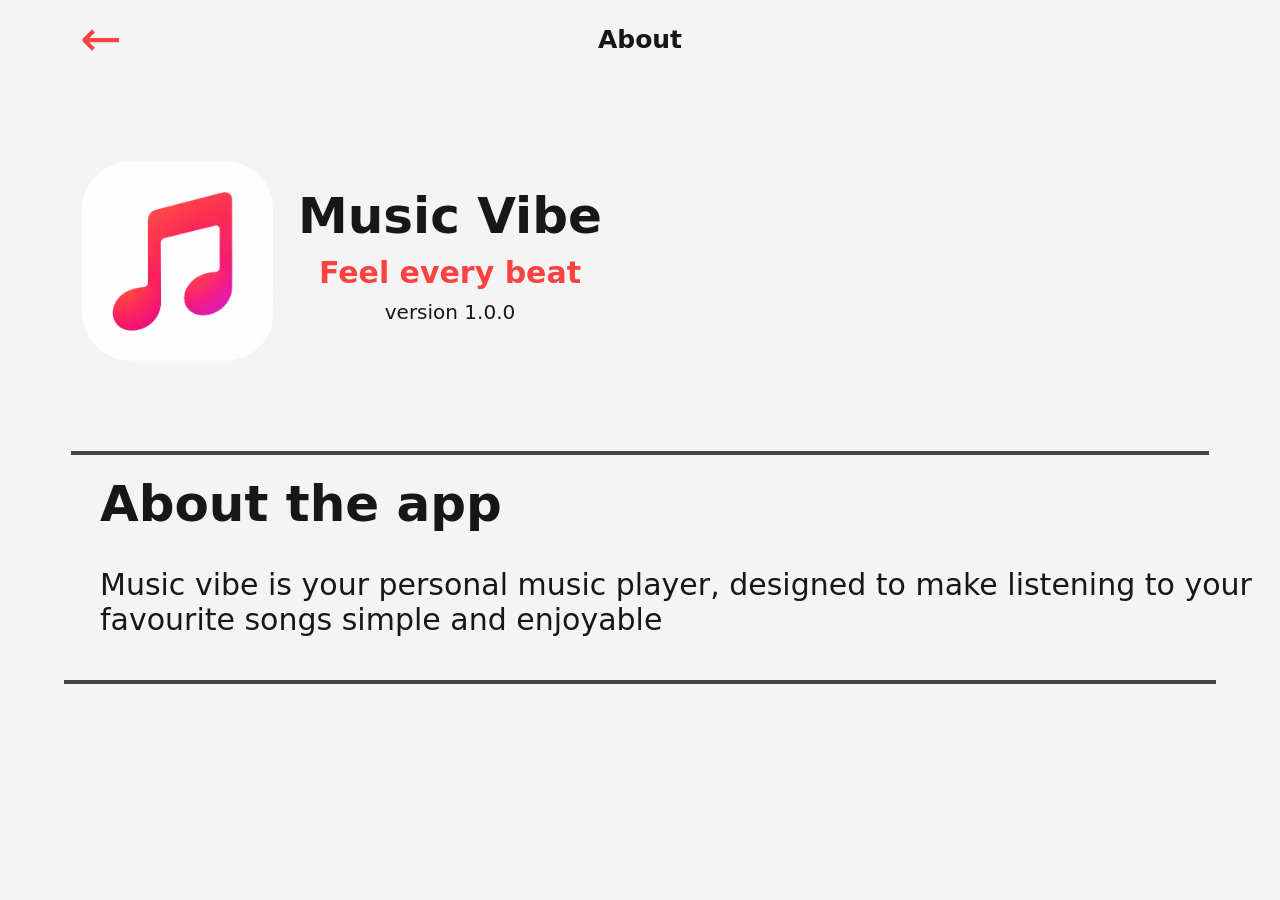
<file: about.html>
<!DOCTYPE html>
<html>

<head>
  <meta charset="UTF-8">
  <meta name="viewport" content="width=device-width, initial-scale=1">
  <title>About</title>

  <script src="theme.js"></script>

  <style>
    body{
      background-color:black;
      height:100vh;
      color:white;
    }
    .about{
      display:flex;
      flex-direction:row;
      align-items:center;
      justify-content:center;
    }
    .about h1{
      position:relative;
      font-weight:bold;
      font-size:25px;
    }
    .about a{
      position:absolute;
      left:80px;
      text-decoration:none;
      color:#fb4242;
      font-size:50px;
      -webkit-tap-highlight-color: transparent;
    }
    .logo{
      width:200px;
      height:200px;
      border-radius:20px;
      position:relative;
      margin-top:90px;
      left:70px;
      object-fit:contain;
    }
    .logo1{
      display:flex;
      flex-direction:column;
      align-items:center;
      justify-content:center;
      font-size:40px;
      gap:10px;
      margin-top:80px;
    }
    .logo h2{
      margin:0;
    }
    #red{
      color:#fb4242;
      font-size:30px;
      font-weight:bold;
    }
    #green{
      font-size:50px;
      font-weight:bold;
    }
    #pink{
      font-size:20px;
    }
    .logo2{
      display:flex;
      justify-content:center;
      gap:90px;
      margin-top:0;
      position:absolute;
      left:0px;
    }
    .logo3{
      position:relative;
    }

    .line{
      position:absolute;
      top:300px;
      left:5%;
      width:90%;
      border:0;
      border-top:4px solid #444;
      margin:80px auto;
    }
    .line1{
      position:absolute;
      top:600px;
      left:5%;
      width:90%;
      border:0;
      border-top:4px solid #444;
      margin:80px auto;
    }
    .app{
      position:absolute;
      top:470px;
      left:100px;
    }
    .app h1{
      font-size:50px;
      margin-top:5px;
    }
    .app p{
      font-size:30px;
    }
    @media (max-width:600px){
      .about a{
        left:20px;
        font-size:25px;
        margin-top:10px;
      }
      .about h1{
        font-size:25px;
      }
      .logo{
        width:100px;
        height:100px;
        margin-top:20px;
        left:20px;
      }
      .logo1{
        margin-top:20px;
      }
      #red{
        font-size:15px;
      }
      #green{
        font-size:20px;
      }
      #pink{
        font-size:10px;
      }
      .logo2{
        gap:30px;
      }
      .line{
        top:55px;
        border:1px solid #444;
      }
      .line1{
        top:250px;
        border:1px solid #444;
      }
      .app{
        top:200px;
        left:25px;
      }
      .app h1{
        font-size:25px;
        margin-top:20px;
      }
      .app p{
        font-size:15px;
      }
    }

  </style>
</head>

<body>
  <div class="about">
    <a href="settings1.html">←</a>
    <h1>About</h1>
  </div>

  <div class="logo3">
    <div class="logo2">
      <img src="logo.png" class="logo">
      <div class="logo1">
        <span id="green">Music Vibe</span>
        <span id="red">Feel every beat</span>
        <span id="pink">version 1.0.0</span>
      </div>
    </div>

    <hr class="line">
  </div>
  <div class="app">
  <h1>About the app</h1>
  <p>Music vibe is your personal music player, designed to make listening to your favourite songs simple and enjoyable</p>
  </div>
  <hr class="line1">
</body>

</html>
</file>
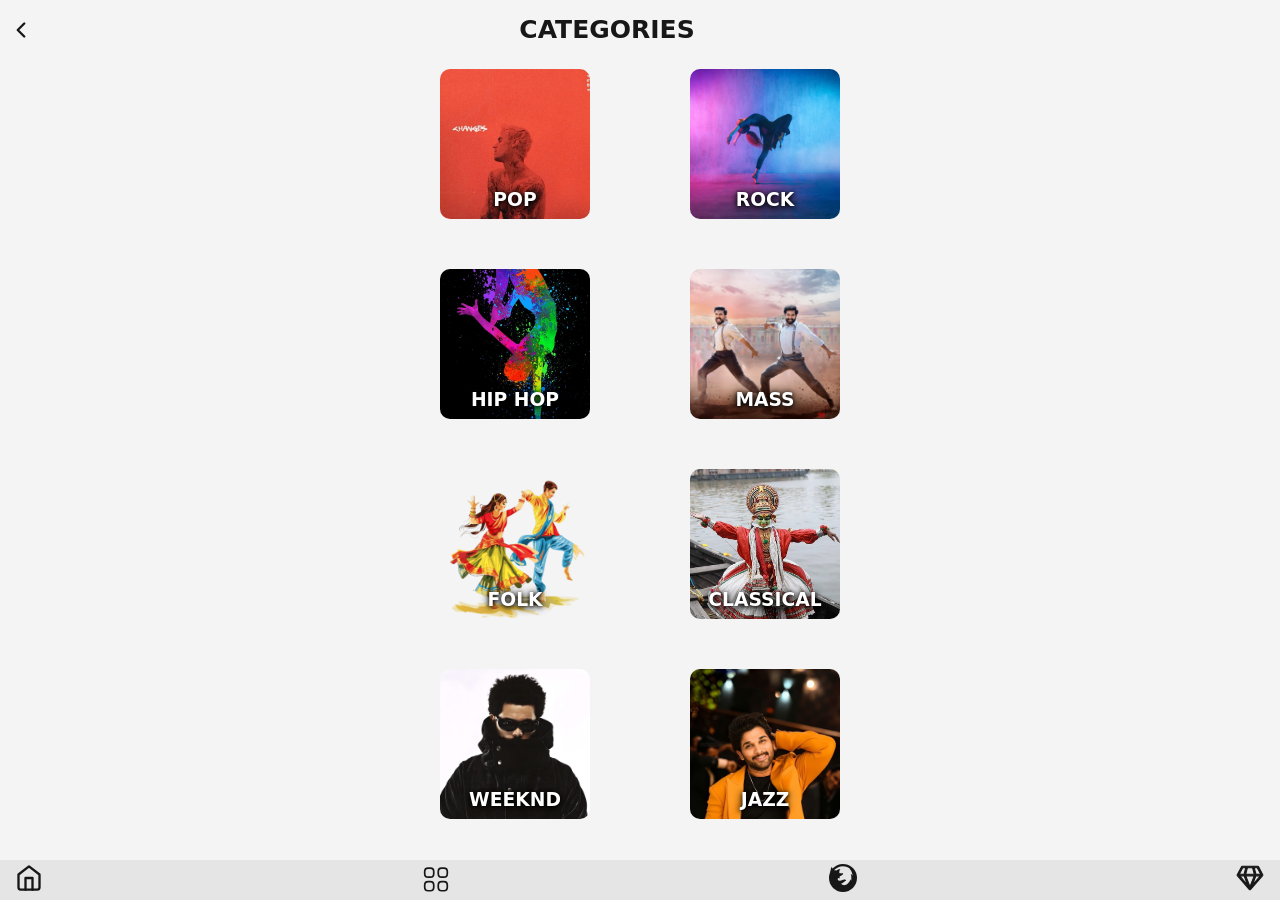
<file: Category.html>
<!DOCTYPE html>
<html>
  <head>
    <meta charset="UTF-8">
    <meta name="viewport" content="width=device-width, initial-scale=1">
    <title>Categories</title>

    <script src="theme.js"></script>

    <style>

html {
  min-height: 100%;
  overflow-x: hidden;
  overflow-y: auto;
}

body {
  background: #212121;
  margin: 0;
  min-height: 100vh;
  height: auto;
  overflow-x: hidden;
  overflow-y: auto;
  padding-bottom: 65px;
}

      .one{
        display: flex;
        gap:100px;
        margin: 10px;
        justify-content: center;
        margin-bottom: 50px;
        }
      .one1{
        display: flex;
        gap: 100px;
        margin: 10px;
        justify-content: center;
        margin-bottom: 50px;
      }
      .one2{
        display: flex;
        gap: 100px;
        margin: 10px;
        justify-content: center;
        margin-bottom: 50px;
      }
      .one3{
        display: flex;
        gap: 100px;
        margin: 10px;
        justify-content: center;
      }
      .backBtn {
        width: 42px;
        height: 42px;
        border: 0;
        outline: 0;
        border-radius: 50%;
        background: transparent;
        color: white;
        display: flex;
        align-items: center;
        justify-content: center;
        cursor: pointer;
        transition: background .2s, transform .15s;
      }
      #down {
        position: fixed;
        bottom: 0;
        left: 0;
        width: 100%;
        height: 40px;
        box-sizing: border-box;
        background: #212121;
        display: flex;
        flex-direction: row;
        align-items: center;
        justify-content: space-between;
        z-index: 1000;
        padding: 5px;
      }

#home {
  font-size: 35px;
  margin-left: 10px;
  line-height: 1;
  color: silver;
}

.pre {
  margin-right: 10px;
}

#down h4 {
  margin: 0;
  color: black;
  display: flex;
  align-items: center;
  justify-content: center;
  font-size: 45px;
}

.header {
  position: relative;
  display: flex;
  align-items: center;
  justify-content: center;
  width: 80%;
  padding: 15px;
}

.backBtn {
  position: absolute;
  left:0px;
  background: none;
  border: none;
  color: white;
  cursor: pointer;
}

.title {
  margin: 0;
  color: white;
  font-size: 25px;
  margin-left: 160px;
}

.two h3,
.three h3,
.four h3,
.five h3,
.six h3,
.seven h3,
.eight h3,
.nine h3{
  margin: 0;
  text-align: center;
  margin-top: 120px;
  color: white;
  text-shadow: 0 1px 4px black, 0 1px 8px black;
}
      .two{
        width:150px;
        height:150px;
        background-image:url("pop.jpeg");
        background-size: cover;
        background-position: center center;
        border-radius: 10px;
      }
      .three{
        width:150px;
        height:150px;
        background-image:url("rock.jpg");
        background-position: center center;
        background-size: cover;
        border-radius: 10px;
      }
      .four{
        width:150px;
        height:150px;
        background-image:url("hip hop.jpg");
        background-position: center center;
        background-size: cover;
        border-radius: 10px;
      }
      .five{
        width:150px;
        height:150px;
        background-image:url("nn.jpg");
        background-position: center center;
        background-size: cover;
        border-radius: 10px;
      }
      .six{
        width:150px;
        height:150px;
        background-image:url("folk.png");
        background-position: center center;
        background-size: cover;
        border-radius: 10px;
      }
      .seven{
        width:150px;
        height:150px;
        background-image:url("kathakali-edited.jpg");
        background-position: center center;
        background-size: cover;
        border-radius: 10px;
      }
      .eight{
        width:150px;
        height:150px;
        background-image:url("weeknd.jpeg");
        background-position: center center;
        background-size: cover;
        border-radius: 10px;
      }
      .nine{
        width:150px;
        height:150px;
        background-image:url("allu.jpg");
        background-position: center center;
        background-size: cover;
        border-radius: 10px;
      }
      /* CATEGORY PAGE - LIGHT THEME */

:root[data-theme="light"] body {
  background: #f4f4f4;
}

/* Back button */
:root[data-theme="light"] .backBtn {
  color: #171717 !important;
}

/* Page title */
:root[data-theme="light"] .title {
  color: #171717 !important;
}

/* Category names */
:root[data-theme="light"] .two h3,
:root[data-theme="light"] .three h3,
:root[data-theme="light"] .four h3,
:root[data-theme="light"] .five h3,
:root[data-theme="light"] .six h3,
:root[data-theme="light"] .seven h3,
:root[data-theme="light"] .eight h3,
:root[data-theme="light"] .nine h3 {
  color: white;
}

/* Bottom navigation */
:root[data-theme="light"] #down {
  background: #e5e5e5;
}

:root[data-theme="light"] #home {
  color: #171717 !important;
}

:root[data-theme="light"] #down svg path,
:root[data-theme="light"] #down svg polyline {
  stroke: #171717 !important;
}

:root[data-theme="light"] #down svg path[fill="silver"] {
  fill: #171717 !important;
}
      @media(max-width:600px)
      {
        .one{
          display: flex;
          gap:30px;
          margin: 10px;
        }
        .one1{
          display: flex;
          gap: 30px;
          margin: 10px;
        }
        .one2{
          display: flex;
          gap: 30px;
          margin: 10px;
        }
        .one3{
          display: flex;
          gap: 30px;
          margin: 10px;
        }
        .title {
          margin: 0;
          color: white;
          font-size: 25px;
          margin-left: 50px;
        }

        /* Keep category rows inside the screen width */
        .one,
        .one1,
        .one2,
        .one3 {
          display: flex;
          justify-content: center;
          gap: clamp(16px, 5vw, 40px);
          margin: 10px auto 20px;
          padding: 0 12px;
        }

        /* Prevent category boxes from shrinking */
        .two,
        .three,
        .four,
        .five,
        .six,
        .seven,
        .eight,
        .nine {
          width: min(40vw, 180px);
          aspect-ratio: 1 / 1;
          height: auto;
          flex-shrink: 0;
        }

        /* Keep the bottom navigation visible */
        #down {
          position: fixed;
          bottom: 0;
          left: 0;
          width: 100%;
          height: 40px;
          z-index: 1000;
        }
      }
    </style>
  </head>

  <body>

    <div class="header">
      <button class="backBtn" onclick="goBack()" aria-label="Go back">
        <svg width="26" height="26" viewBox="0 0 24 24"
          fill="none" stroke="currentColor" stroke-width="2.2"
          stroke-linecap="round" stroke-linejoin="round">
          <path d="M15 18l-6-6 6-6"></path>
        </svg>
      </button>

      <h2 class="title">CATEGORIES</h2>
    </div>

    <div class="one">
      <div class="two" onclick="music10()">
        <h3>POP</h3>
      </div>
      <div class="three" onclick="music11()">
        <h3>ROCK</h3>
      </div>
    </div>

    <div class="one1">
      <div class="four" onclick="music12()">
        <h3>HIP HOP</h3>
      </div>
      <div class="five" onclick="music13()">
        <h3>MASS</h3>
      </div>
    </div>

    <div class="one2">
      <div class="six" onclick="music14()">
        <h3>FOLK</h3>
      </div>
      <div class="seven" onclick="music15()">
        <h3>CLASSICAL</h3>
      </div>
    </div>

    <div class="one3">
      <div class="eight" onclick="music16()">
        <h3>WEEKND</h3>
      </div>
      <div class="nine" onclick="music17()">
        <h3>JAZZ</h3>
      </div>
    </div>

    <div id="down">

      <a id="home" href="index.html">
        <svg xmlns="http://www.w3.org/2000/svg" width="28" height="28" viewBox="0 0 24 24" fill="none" stroke="currentColor" stroke-width="2" stroke-linecap="round" stroke-linejoin="round">
          <path d="M3 9l9-7 9 7v11a2 2 0 0 1-2 2H5a2 2 0 0 1-2-2z"></path>
          <polyline points="9 22 9 12 15 12 15 22"></polyline>
        </svg>
      </a>

      <a href="Category.html">
        <h4 style="color:silver;">
          <svg width="30" height="26" viewBox="0 1 24 23" fill="none" xmlns="http://www.w3.org/2000/svg">
            <path d="M5 10H7C9 10 10 9 10 7V5C10 3 9 2 7 2H5C3 2 2 3 2 5V7C2 9 3 10 5 10Z" stroke="silver" stroke-width="1.5"/>
            <path d="M17 10H19C21 10 22 9 22 7V5C22 3 21 2 19 2H17C15 2 14 3 14 5V7C14 9 15 10 17 10Z" stroke="silver" stroke-width="1.5"/>
            <path d="M17 22H19C21 22 22 21 22 19V17C22 15 21 14 19 14H17C15 14 14 15 14 17V19C14 21 15 22 17 22Z" stroke="silver" stroke-width="1.5"/>
            <path d="M5 22H7C9 22 10 21 10 19V17C10 15 9 14 7 14H5C3 14 2 15 2 17V19C2 21 3 22 5 22Z" stroke="silver" stroke-width="1.5"/>
          </svg>
        </h4>
      </a>

      <a href="https://naasongs.com.co/">
        <svg height="28" width="28" version="1.1" xmlns="http://www.w3.org/2000/svg" viewBox="0 0 512 512">
          <path fill="silver" d="M511.587,241.725c-0.087-1.532-0.238-3.048-0.349-4.589c-0.238-3.176-0.493-6.351-0.834-9.496c-0.198-1.778-0.444-3.541-0.675-5.32c-0.381-2.882-0.794-5.756-1.27-8.606c-0.302-1.81-0.628-3.62-0.961-5.415c-0.532-2.81-1.111-5.605-1.731-8.384c-0.397-1.747-0.786-3.493-1.206-5.224c-0.715-2.89-1.493-5.748-2.302-8.59c-0.437-1.556-0.85-3.113-1.318-4.653c-1.032-3.382-2.152-6.717-3.311-10.028c-0.333-0.961-0.627-1.937-0.976-2.89c-1.556-4.287-3.224-8.518-5.002-12.687c-0.365-0.858-0.77-1.684-1.144-2.532c-1.437-3.287-2.921-6.542-4.494-9.75c-0.666-1.365-1.381-2.691-2.072-4.041c-1.365-2.66-2.754-5.312-4.207-7.923c-0.81-1.454-1.644-2.882-2.485-4.32c-1.437-2.469-2.914-4.914-4.43-7.336c-0.898-1.421-1.802-2.835-2.724-4.232c-1.588-2.43-3.232-4.811-4.906-7.178c-0.913-1.302-1.818-2.604-2.755-3.882c-1.873-2.548-3.81-5.041-5.771-7.518c-0.81-1.016-1.589-2.064-2.414-3.065c-5.652-6.914-11.655-13.528-17.99-19.817c-0.945-0.936-1.937-1.833-2.898-2.754c-2.239-2.152-4.494-4.288-6.812-6.359c-1.239-1.112-2.509-2.176-3.772-3.263c-2.112-1.818-4.24-3.613-6.415-5.359c-0.635-0.516-1.246-1.072-1.889-1.58c-0.095-0.048-0.19-0.088-0.286-0.135C370.632,20.519,315.732,0.004,256.004,0.004c-75.114,0-142.678,32.344-189.504,83.871L45,53.436c0,0-18.967,57.068-24.961,103.084c-6.431,15.227-11.417,31.21-14.815,47.763c-0.008,0.047-0.016,0.08-0.024,0.119c-0.794,3.89-1.484,7.813-2.104,11.758c-0.04,0.286-0.103,0.572-0.15,0.858c-0.564,3.732-1.024,7.51-1.438,11.298c-0.047,0.508-0.135,1.009-0.19,1.517c-0.35,3.517-0.596,7.066-0.802,10.623c-0.047,0.794-0.142,1.58-0.182,2.374C0.111,247.187,0,251.578,0,255.992c0,141.392,114.612,256.004,256.004,256.004C397.38,511.996,512,397.384,512,255.992C512,251.205,511.842,246.457,511.587,241.725z M399.468,187.087c19.69,57.663,4.224,127.99,4.224,127.99s-2.81-26.724-12.655-30.947c-42.261,120.987-140.717,122.4-170.26,71.755c33.759,7.043,59.125-42.213,77.409-43.618c18.292-1.398,19.697-14.061-5.621-26.732c-25.319-12.647-49.28,18.324-92.882,19.713c-43.603,1.406-49.224-35.163-33.759-46.413c15.466-11.25,14.061,0,26.725,5.622c4.215-14.06,1.405-36.561,1.405-36.561s29.534-21.103,46.422-28.138c16.871-7.034,16.871-22.508,14.061-30.939c-2.811-8.448-14.061,2.802-14.061,2.802s-30.948-2.802-47.826-2.802c-9.854-11.258-7.027-47.826,14.068-78.782c-35.172,1.413-47.827,14.06-70.334,29.542c-17.817-3.096-34.314-3.628-45.572-3.486c39.768-46.882,99.051-76.718,165.194-76.718c53.313,0,102.156,19.404,139.939,51.471c-6.153-2.406-12.933-3.978-20.388-3.636c47.818,36.568,59.085,139.256,59.085,139.256S420.562,181.458,399.468,187.087z"/>
        </svg>
      </a>

      <a href="Premium.html" class="pre">
        <svg width="30" height="30" viewBox="0 0 28 28" fill="none" xmlns="http://www.w3.org/2000/svg">
          <path d="M21.2501 3C21.4925 3 21.7176 3.11688 21.8574 3.30983L21.9119 3.39706L25.9186 10.9098L25.9615 11.0122L25.9731 11.05L25.9901 11.1273L25.9994 11.2153L25.9973 11.3147L26.0001 11.25C26.0001 11.3551 25.9785 11.4552 25.9394 11.5461L25.9106 11.6057L25.87 11.6723L25.8173 11.7408L14.6 24.7047C14.4999 24.8391 14.3628 24.9277 14.2139 24.9703L14.1559 24.9844L14.0585 24.9979L13.9999 25L13.8993 24.9932L13.8142 24.9771L13.7109 24.9432L13.6852 24.931C13.5949 24.8911 13.5119 24.8316 13.4425 24.7535L2.17081 11.7263L2.1087 11.6387L2.06079 11.5456L2.02611 11.4463L2.00297 11.3152L2.00269 11.1878L2.01755 11.0891L2.02714 11.0499L2.06104 10.9538L2.08838 10.8971L6.08838 3.39706C6.20243 3.18321 6.41149 3.0396 6.64753 3.00704L6.75014 3H21.2501ZM17.9061 12H10.0911L14.0011 22.16L17.9061 12ZM8.48514 12H4.38914L11.7621 20.518L8.48514 12ZM23.6081 12H19.5151L16.2421 20.511L23.6081 12ZM10.0241 4.499H7.19914L3.99814 10.5H8.42314L10.0241 4.499ZM16.4231 4.499H11.5761L9.97514 10.5H18.0231L16.4231 4.499ZM20.8001 4.499H17.9751L19.5761 10.5H23.9991L20.8001 4.499Z" fill="silver"/>
        </svg>
      </a>

    </div>
    <script>
      function music10() { window.location.href = "page.html"; }
      function music11() { window.location.href = "page1.html"; }
      function music12() { window.location.href = "page2.html"; }
      function music13() { window.location.href = "page3.html"; }
      function music14() { window.location.href = "page4.html"; }
      function music15() { window.location.href = "page5.html"; }
      function music16() { window.location.href = "page7.html"; }
      function music17() { window.location.href = "page6.html"; }
      function goBack() { window.location.href = "index.html"; }
    </script>
  </body>
</html>
</file>
